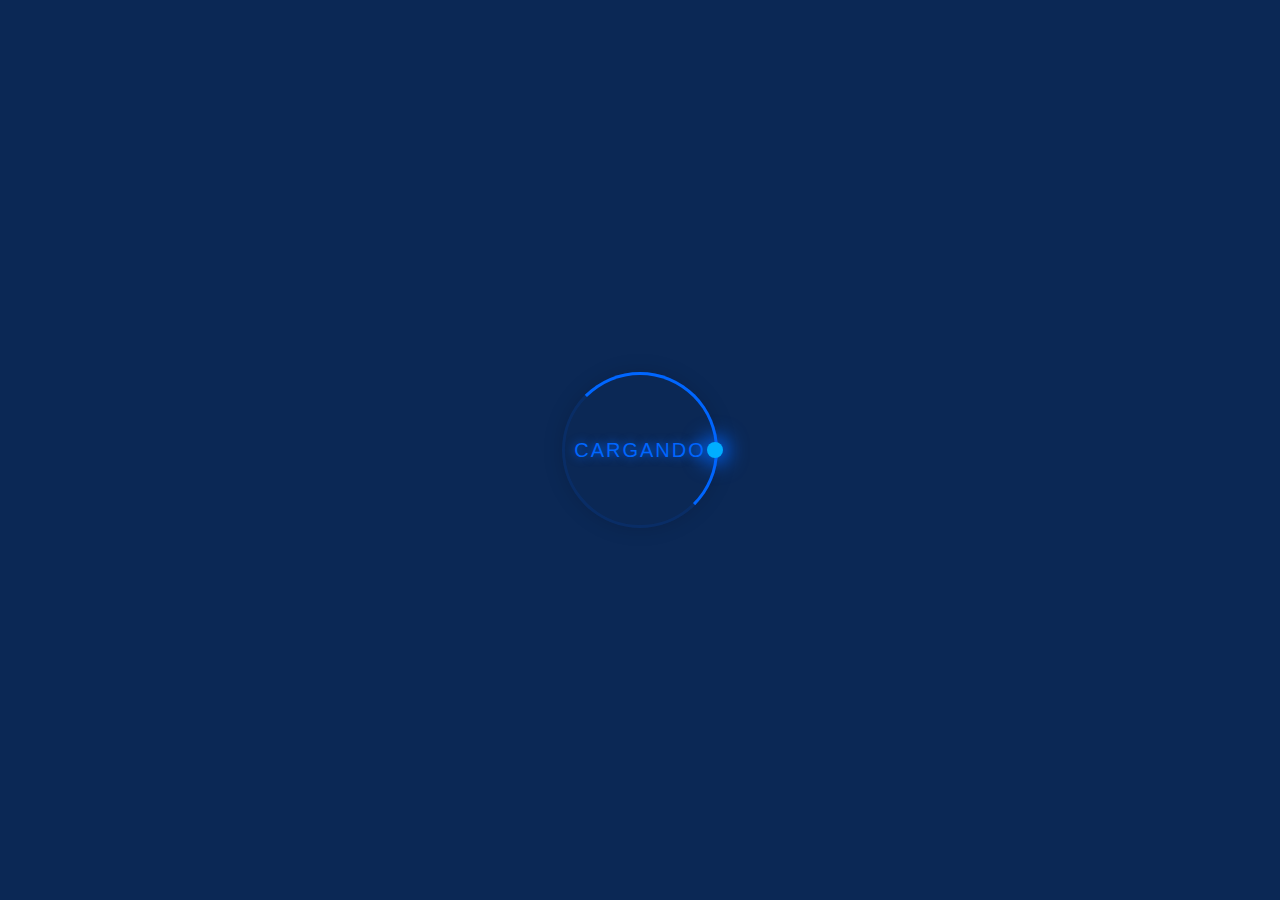
<file: index.html>
<!DOCTYPE html>
<html lang="es">
<head>
    <meta charset="UTF-8">
    <meta name="viewport" content="width=device-width, initial-scale=1.0">
    <meta http-equiv="refresh" content="3; url=pages/login.html">
    <title>KeyLife</title>
    <link rel="stylesheet" href="./styles/index.css">
</head>
<body>
    <div class="loader">
        Cargando
        <span></span>
      </div>
</body>
</html>
</file>
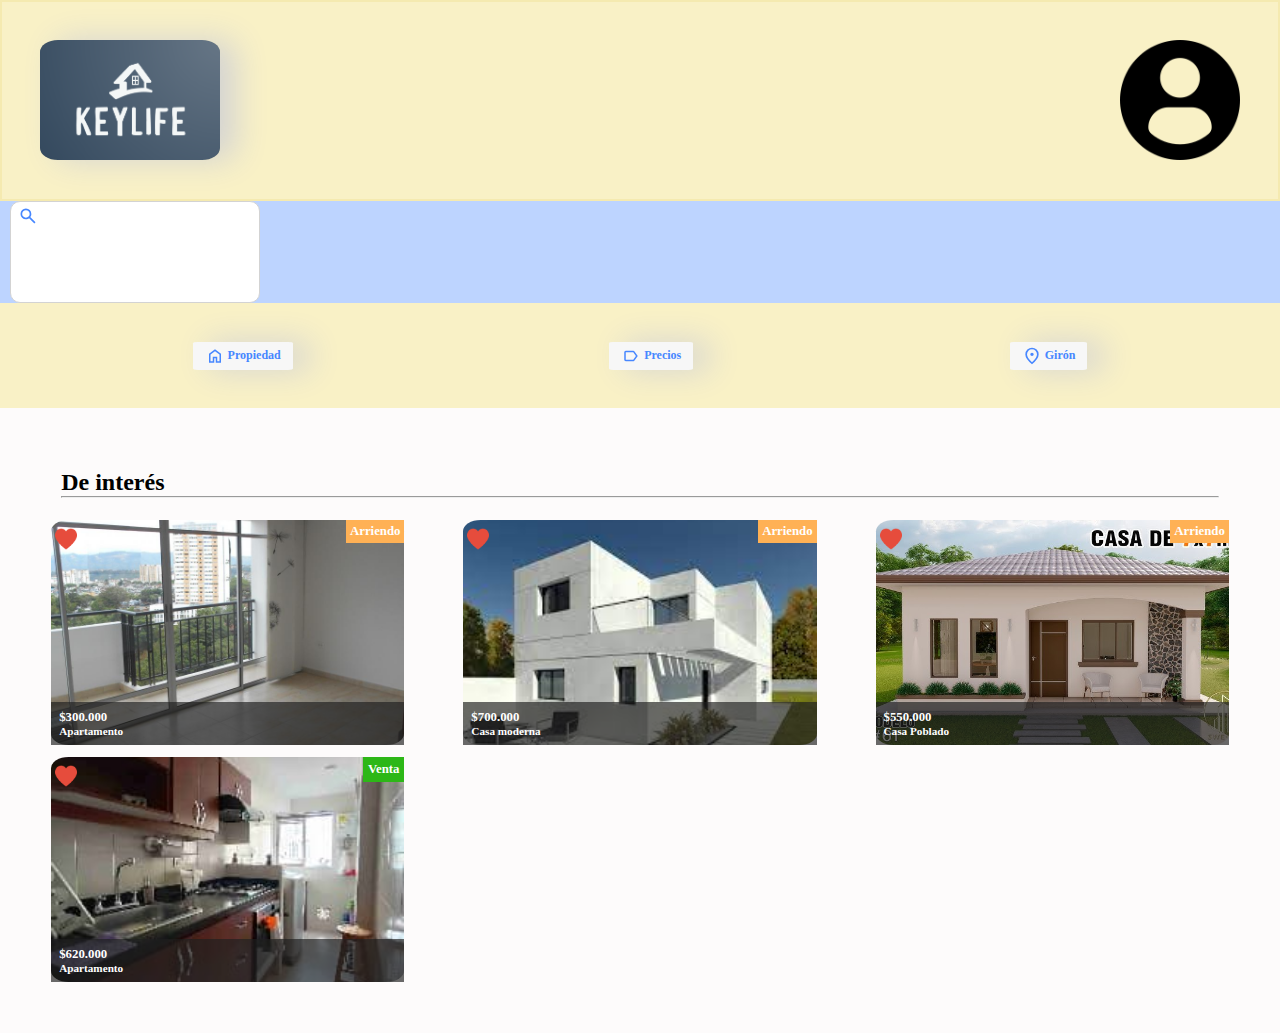
<file: pages/favorites.html>
<!DOCTYPE html>
<html lang="en">
<head>
    <meta charset="UTF-8">
    <meta name="viewport" content="width=device-width, initial-scale=1.0">
    <title>KeyLife</title>
    <link rel="stylesheet" href="../styles/favorites.css">
</head>
<body>
    <header>
        <picture>
            <img id="logo" src="../images/logo-keylife.png" alt="">

            <img id="sesion" src="../images/profile-user.png" alt="">
        </picture>

        <div class="escritorio">
            <div class="container-escritorio">
                <img src="../images/broken-heart.png" width="90vw" alt="">
                <h2>MODO NO DISPONIBLE</h2>
                <p>Uso exclusivo para dispositivos móviles</p>
            </div>
        </div>

    </header>

    <main>
        <section class="search">
            <div class="search-bar">
                <svg id="lupa" xmlns="http://www.w3.org/2000/svg" height="22px" viewBox="0 -960 960 960" width="20px" fill="#4787FF"><path d="M784-120 532-372q-30 24-69 38t-83 14q-109 0-184.5-75.5T120-580q0-109 75.5-184.5T380-840q109 0 184.5 75.5T640-580q0 44-14 83t-38 69l252 252-56 56ZM380-400q75 0 127.5-52.5T560-580q0-75-52.5-127.5T380-760q-75 0-127.5 52.5T200-580q0 75 52.5 127.5T380-400Z"/></svg>
                <input type="search" name="" id="">
            </div>

        </section>

        <section class="categories">
            <a href="">
                <svg id="propiedad" xmlns="http://www.w3.org/2000/svg" height="18px" viewBox="0 -960 960 960" width="20px" fill="#4787FF"><path d="M240-200h120v-240h240v240h120v-360L480-740 240-560v360Zm-80 80v-480l320-240 320 240v480H520v-240h-80v240H160Zm320-350Z"/></svg>
                <span>Propiedad</span>
            </a>

            <a href="">
                <svg xmlns="http://www.w3.org/2000/svg" height="18px" viewBox="0 -960 960 960" width="20px" fill="#4787FF"><path d="M840-480 666-234q-11 16-28.5 25t-37.5 9H200q-33 0-56.5-23.5T120-280v-400q0-33 23.5-56.5T200-760h400q20 0 37.5 9t28.5 25l174 246Zm-98 0L600-680H200v400h400l142-200Zm-542 0v200-400 200Z"/></svg>
                <span>Precios</span>
            </a>

            <a href="">
                <svg xmlns="http://www.w3.org/2000/svg" height="24px" viewBox="0 -960 960 960" width="20px" fill="#4787FF"><path d="M480-480q33 0 56.5-23.5T560-560q0-33-23.5-56.5T480-640q-33 0-56.5 23.5T400-560q0 33 23.5 56.5T480-480Zm0 294q122-112 181-203.5T720-552q0-109-69.5-178.5T480-800q-101 0-170.5 69.5T240-552q0 71 59 162.5T480-186Zm0 106Q319-217 239.5-334.5T160-552q0-150 96.5-239T480-880q127 0 223.5 89T800-552q0 100-79.5 217.5T480-80Zm0-480Z"/></svg>
                <span>Girón</span>
            </a>
        </section>

        <section class="sale-rental">

            <div class="titular">
                <h2>De interés</h2>
                <hr>
            </div>

        <!-- Carta 1-->
            <a class="card apartamento1 apartamento" href="../pages/info-inmueble.html">

                <div class="corazon">
                    <img src="../images/hearts.png" width="22px" alt="">
                </div>

                <div class="tipo-interes arriendo">
                    <p>Arriendo</p>
                </div>

                <div class="info-inmueble">
                    <h3>$300.000</h3>
                    <h4>Apartamento</h4>
                </div>

            </a>

        <!-- Carta 2-->

            <div class="card casa1 casa">

                <div class="corazon">
                    <img src="../images/hearts.png" width="22px" alt="">
                </div>

                <div class="tipo-interes arriendo">
                    <p>Arriendo</p>
                </div>

                <div class="info-inmueble">
                    <h3>$700.000</h3>
                    <h4>Casa moderna</h4>
                </div>

            </div>

        <!-- Carta 3-->

            <div class="card casa2 casa">

                <div class="corazon">
                    <img src="../images/hearts.png" width="22px" alt="">
                </div>

                <div class="tipo-interes arriendo">
                    <p>Arriendo</p>
                </div>

                <div class="info-inmueble">
                    <h3>$550.000</h3>
                    <h4>Casa Poblado</h4>
                </div>

            </div>

        <!-- Carta 4-->

            <div class="card apartamento2 apartamento">

                <div class="corazon">
                    <img src="../images/hearts.png" width="22px" alt="">
                </div>

                <div class="tipo-interes venta">
                    <p>Venta</p>
                </div>

                <div class="info-inmueble">
                    <h3>$620.000</h3>
                    <h4>Apartamento</h4>
                </div>

            </div>

        </section>
    </main>

    <footer>
        <nav>
            <ul>
                <li>
                    <a href="../pages/home.html">
                        <svg xmlns="http://www.w3.org/2000/svg" viewBox="0 -960 960 960" width="26px" fill="#4787FF"><path d="M240-200h120v-240h240v240h120v-360L480-740 240-560v360Zm-80 80v-480l320-240 320 240v480H520v-240h-80v240H160Zm320-350Z"/></svg>
                    </a>
                </li>

                <li id="seleccionado">
                    <img src="../images/hearts_selection.png" width="24px" alt="">
                </li>

                <li>
                    <img src="../images/chat.png" width="24px" alt="">
                </li>

                <li>
                    <img src="../images/shopping-bag_1410048.png" width="24px" alt="">
                </li>

                <li>
                    <img src="../images/settings.png" width="24px" alt="">
                </li>

            </ul>
        </nav>
    </footer>
</body>
</html>
</file>
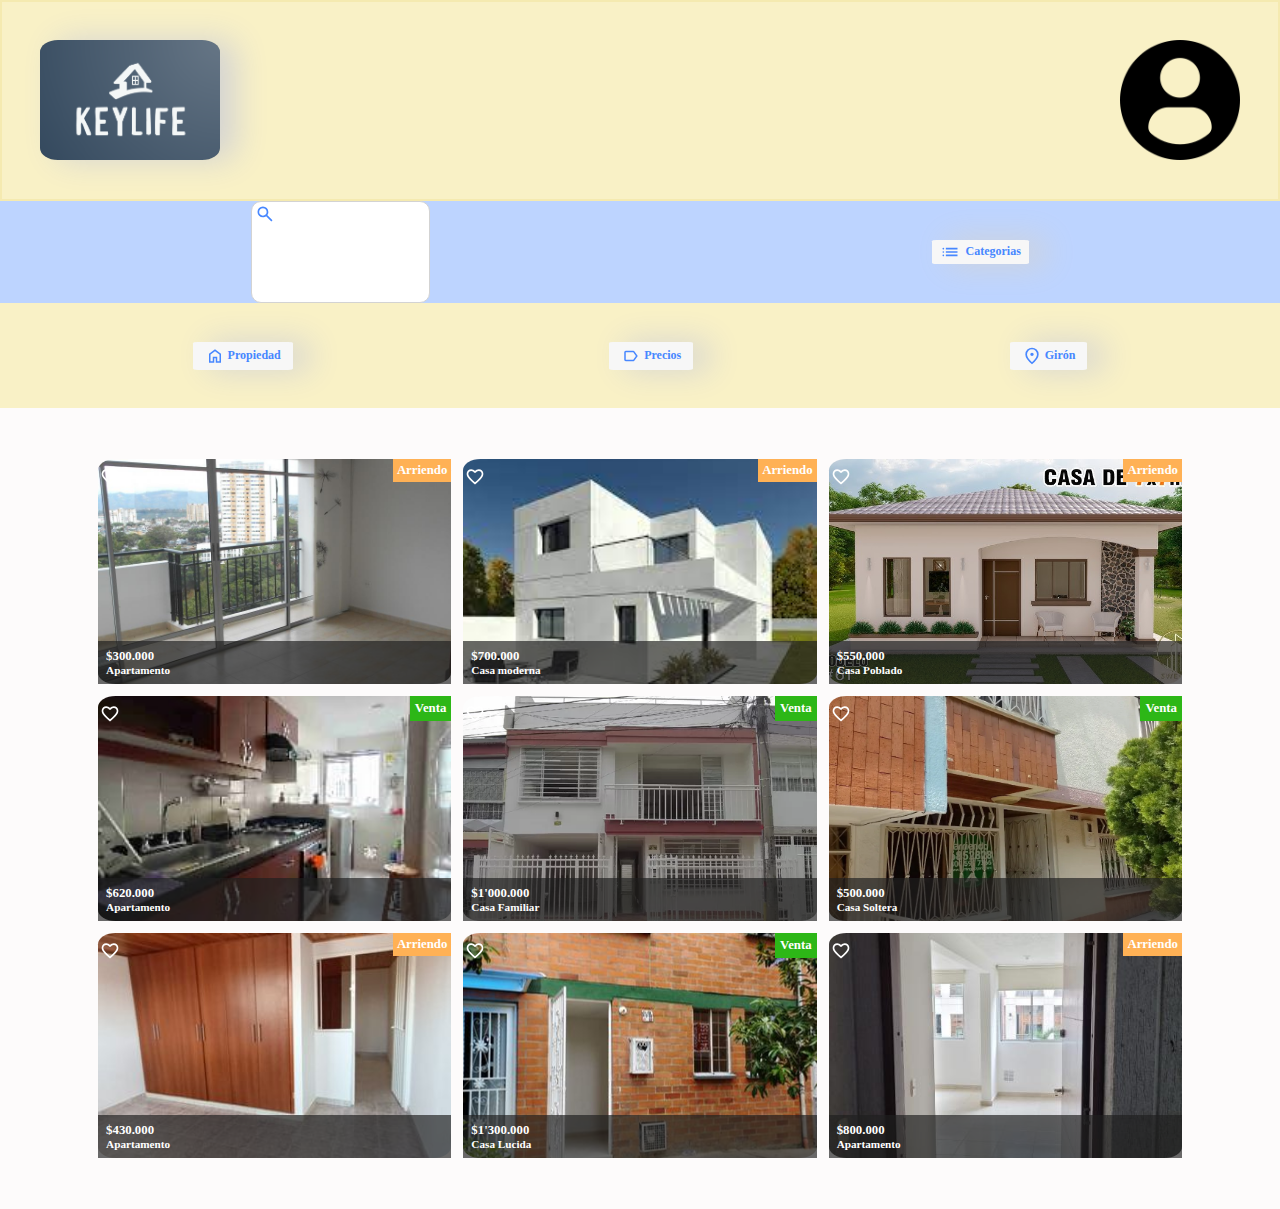
<file: pages/home.html>
<!DOCTYPE html>
<html lang="en">
<head>
    <meta charset="UTF-8">
    <meta name="viewport" content="width=device-width, initial-scale=1.0">
    <title>KeyLife</title>
    <link rel="stylesheet" href="../styles/home.css">
</head>
<body>
    <header>
        <picture>
            <img id="logo" src="../images/logo-keylife.png" alt="">

            <img id="sesion" src="../images/profile-user.png" alt="">
        </picture>

        <div class="escritorio">
            <div class="container-escritorio">
                <img src="../images/broken-heart.png" width="90vw" alt="">
                <h2>MODO NO DISPONIBLE</h2>
                <p>Uso exclusivo para dispositivos móviles</p>
            </div>
        </div>


    </header>

    <main>
        <section class="search">
            <div class="search-bar">
                <svg id="lupa" xmlns="http://www.w3.org/2000/svg" height="22px" viewBox="0 -960 960 960" width="20px" fill="#4787FF"><path d="M784-120 532-372q-30 24-69 38t-83 14q-109 0-184.5-75.5T120-580q0-109 75.5-184.5T380-840q109 0 184.5 75.5T640-580q0 44-14 83t-38 69l252 252-56 56ZM380-400q75 0 127.5-52.5T560-580q0-75-52.5-127.5T380-760q-75 0-127.5 52.5T200-580q0 75 52.5 127.5T380-400Z"/></svg>
                <input type="search" name="" id="">
            </div>

            <a href="" id="button-category">
                <svg xmlns="http://www.w3.org/2000/svg" height="20px" viewBox="0 -960 960 960" width="20px" fill="#4787FF"><path d="M280-600v-80h560v80H280Zm0 160v-80h560v80H280Zm0 160v-80h560v80H280ZM160-600q-17 0-28.5-11.5T120-640q0-17 11.5-28.5T160-680q17 0 28.5 11.5T200-640q0 17-11.5 28.5T160-600Zm0 160q-17 0-28.5-11.5T120-480q0-17 11.5-28.5T160-520q17 0 28.5 11.5T200-480q0 17-11.5 28.5T160-440Zm0 160q-17 0-28.5-11.5T120-320q0-17 11.5-28.5T160-360q17 0 28.5 11.5T200-320q0 17-11.5 28.5T160-280Z"/></svg>
                <p>Categorias</p>
            </a>

        </section>

        <section class="categories">
            <a href="">
                <svg id="propiedad" xmlns="http://www.w3.org/2000/svg" height="18px" viewBox="0 -960 960 960" width="20px" fill="#4787FF"><path d="M240-200h120v-240h240v240h120v-360L480-740 240-560v360Zm-80 80v-480l320-240 320 240v480H520v-240h-80v240H160Zm320-350Z"/></svg>
                <span>Propiedad</span>
            </a>

            <a href="">
                <svg xmlns="http://www.w3.org/2000/svg" height="18px" viewBox="0 -960 960 960" width="20px" fill="#4787FF"><path d="M840-480 666-234q-11 16-28.5 25t-37.5 9H200q-33 0-56.5-23.5T120-280v-400q0-33 23.5-56.5T200-760h400q20 0 37.5 9t28.5 25l174 246Zm-98 0L600-680H200v400h400l142-200Zm-542 0v200-400 200Z"/></svg>
                <span>Precios</span>
            </a>

            <a href="">
                <svg xmlns="http://www.w3.org/2000/svg" height="24px" viewBox="0 -960 960 960" width="20px" fill="#4787FF"><path d="M480-480q33 0 56.5-23.5T560-560q0-33-23.5-56.5T480-640q-33 0-56.5 23.5T400-560q0 33 23.5 56.5T480-480Zm0 294q122-112 181-203.5T720-552q0-109-69.5-178.5T480-800q-101 0-170.5 69.5T240-552q0 71 59 162.5T480-186Zm0 106Q319-217 239.5-334.5T160-552q0-150 96.5-239T480-880q127 0 223.5 89T800-552q0 100-79.5 217.5T480-80Zm0-480Z"/></svg>
                <span>Girón</span>
            </a>
        </section>

        <section class="sale-rental">
        <!-- Carta 1-->
            <a class="card apartamento1 apartamento" href="../pages/info-inmueble.html">

                <div class="corazon">
                    <svg xmlns="http://www.w3.org/2000/svg" height="20px" viewBox="0 -960 960 960" width="20px" fill="#FFFFFF"><path d="m480-120-58-52q-101-91-167-157T150-447.5Q111-500 95.5-544T80-634q0-94 63-157t157-63q52 0 99 22t81 62q34-40 81-62t99-22q94 0 157 63t63 157q0 46-15.5 90T810-447.5Q771-395 705-329T538-172l-58 52Zm0-108q96-86 158-147.5t98-107q36-45.5 50-81t14-70.5q0-60-40-100t-100-40q-47 0-87 26.5T518-680h-76q-15-41-55-67.5T300-774q-60 0-100 40t-40 100q0 35 14 70.5t50 81q36 45.5 98 107T480-228Zm0-273Z"/></svg>
                </div>

                <div class="tipo-interes arriendo">
                    <p>Arriendo</p>
                </div>

                <div class="info-inmueble">
                    <h3>$300.000</h3>
                    <h4>Apartamento</h4>
                </div>

            </a>

        <!-- Carta 2-->

            <div class="card casa1 casa">

                <div class="corazon">
                    <svg xmlns="http://www.w3.org/2000/svg" height="20px" viewBox="0 -960 960 960" width="20px" fill="#FFFFFF"><path d="m480-120-58-52q-101-91-167-157T150-447.5Q111-500 95.5-544T80-634q0-94 63-157t157-63q52 0 99 22t81 62q34-40 81-62t99-22q94 0 157 63t63 157q0 46-15.5 90T810-447.5Q771-395 705-329T538-172l-58 52Zm0-108q96-86 158-147.5t98-107q36-45.5 50-81t14-70.5q0-60-40-100t-100-40q-47 0-87 26.5T518-680h-76q-15-41-55-67.5T300-774q-60 0-100 40t-40 100q0 35 14 70.5t50 81q36 45.5 98 107T480-228Zm0-273Z"/></svg>
                </div>

                <div class="tipo-interes arriendo">
                    <p>Arriendo</p>
                </div>

                <div class="info-inmueble">
                    <h3>$700.000</h3>
                    <h4>Casa moderna</h4>
                </div>

            </div>

        <!-- Carta 3-->

            <div class="card casa2 casa">

                <div class="corazon">
                    <svg xmlns="http://www.w3.org/2000/svg" height="20px" viewBox="0 -960 960 960" width="20px" fill="#FFFFFF"><path d="m480-120-58-52q-101-91-167-157T150-447.5Q111-500 95.5-544T80-634q0-94 63-157t157-63q52 0 99 22t81 62q34-40 81-62t99-22q94 0 157 63t63 157q0 46-15.5 90T810-447.5Q771-395 705-329T538-172l-58 52Zm0-108q96-86 158-147.5t98-107q36-45.5 50-81t14-70.5q0-60-40-100t-100-40q-47 0-87 26.5T518-680h-76q-15-41-55-67.5T300-774q-60 0-100 40t-40 100q0 35 14 70.5t50 81q36 45.5 98 107T480-228Zm0-273Z"/></svg>
                </div>

                <div class="tipo-interes arriendo">
                    <p>Arriendo</p>
                </div>

                <div class="info-inmueble">
                    <h3>$550.000</h3>
                    <h4>Casa Poblado</h4>
                </div>

            </div>

        <!-- Carta 4-->

            <div class="card apartamento2 apartamento">

                <div class="corazon">
                    <svg xmlns="http://www.w3.org/2000/svg" height="20px" viewBox="0 -960 960 960" width="20px" fill="#FFFFFF"><path d="m480-120-58-52q-101-91-167-157T150-447.5Q111-500 95.5-544T80-634q0-94 63-157t157-63q52 0 99 22t81 62q34-40 81-62t99-22q94 0 157 63t63 157q0 46-15.5 90T810-447.5Q771-395 705-329T538-172l-58 52Zm0-108q96-86 158-147.5t98-107q36-45.5 50-81t14-70.5q0-60-40-100t-100-40q-47 0-87 26.5T518-680h-76q-15-41-55-67.5T300-774q-60 0-100 40t-40 100q0 35 14 70.5t50 81q36 45.5 98 107T480-228Zm0-273Z"/></svg>
                </div>

                <div class="tipo-interes venta">
                    <p>Venta</p>
                </div>

                <div class="info-inmueble">
                    <h3>$620.000</h3>
                    <h4>Apartamento</h4>
                </div>

            </div>

        <!-- Carta 5-->

            <div class="card casa3 casa">

                <div class="corazon">
                    <svg xmlns="http://www.w3.org/2000/svg" height="20px" viewBox="0 -960 960 960" width="20px" fill="#FFFFFF"><path d="m480-120-58-52q-101-91-167-157T150-447.5Q111-500 95.5-544T80-634q0-94 63-157t157-63q52 0 99 22t81 62q34-40 81-62t99-22q94 0 157 63t63 157q0 46-15.5 90T810-447.5Q771-395 705-329T538-172l-58 52Zm0-108q96-86 158-147.5t98-107q36-45.5 50-81t14-70.5q0-60-40-100t-100-40q-47 0-87 26.5T518-680h-76q-15-41-55-67.5T300-774q-60 0-100 40t-40 100q0 35 14 70.5t50 81q36 45.5 98 107T480-228Zm0-273Z"/></svg>
                </div>

                <div class="tipo-interes venta">
                    <p>Venta</p>
                </div>

                <div class="info-inmueble">
                    <h3>$1'000.000</h3>
                    <h4>Casa Familiar</h4>
                </div>

            </div>

        <!-- Carta 6-->

            <div class="card apartamento3 apartamento">

                <div class="corazon">
                    <svg xmlns="http://www.w3.org/2000/svg" height="20px" viewBox="0 -960 960 960" width="20px" fill="#FFFFFF"><path d="m480-120-58-52q-101-91-167-157T150-447.5Q111-500 95.5-544T80-634q0-94 63-157t157-63q52 0 99 22t81 62q34-40 81-62t99-22q94 0 157 63t63 157q0 46-15.5 90T810-447.5Q771-395 705-329T538-172l-58 52Zm0-108q96-86 158-147.5t98-107q36-45.5 50-81t14-70.5q0-60-40-100t-100-40q-47 0-87 26.5T518-680h-76q-15-41-55-67.5T300-774q-60 0-100 40t-40 100q0 35 14 70.5t50 81q36 45.5 98 107T480-228Zm0-273Z"/></svg>
                </div>

                <div class="tipo-interes venta">
                    <p>Venta</p>
                </div>

                <div class="info-inmueble">
                    <h3>$500.000</h3>
                    <h4>Casa Soltera</h4>
                </div>

            </div>

        <!-- Carta 7-->

            <div class="card apartamento4 apartamento">

                <div class="corazon">
                    <svg xmlns="http://www.w3.org/2000/svg" height="20px" viewBox="0 -960 960 960" width="20px" fill="#FFFFFF"><path d="m480-120-58-52q-101-91-167-157T150-447.5Q111-500 95.5-544T80-634q0-94 63-157t157-63q52 0 99 22t81 62q34-40 81-62t99-22q94 0 157 63t63 157q0 46-15.5 90T810-447.5Q771-395 705-329T538-172l-58 52Zm0-108q96-86 158-147.5t98-107q36-45.5 50-81t14-70.5q0-60-40-100t-100-40q-47 0-87 26.5T518-680h-76q-15-41-55-67.5T300-774q-60 0-100 40t-40 100q0 35 14 70.5t50 81q36 45.5 98 107T480-228Zm0-273Z"/></svg>
                </div>

                <div class="tipo-interes arriendo">
                    <p>Arriendo</p>
                </div>

                <div class="info-inmueble">
                    <h3>$430.000</h3>
                    <h4>Apartamento</h4>
                </div>

            </div>

        <!-- Carta 8-->

            <div class="card casa4 casa">

                <div class="corazon">
                    <svg xmlns="http://www.w3.org/2000/svg" height="20px" viewBox="0 -960 960 960" width="20px" fill="#FFFFFF"><path d="m480-120-58-52q-101-91-167-157T150-447.5Q111-500 95.5-544T80-634q0-94 63-157t157-63q52 0 99 22t81 62q34-40 81-62t99-22q94 0 157 63t63 157q0 46-15.5 90T810-447.5Q771-395 705-329T538-172l-58 52Zm0-108q96-86 158-147.5t98-107q36-45.5 50-81t14-70.5q0-60-40-100t-100-40q-47 0-87 26.5T518-680h-76q-15-41-55-67.5T300-774q-60 0-100 40t-40 100q0 35 14 70.5t50 81q36 45.5 98 107T480-228Zm0-273Z"/></svg>
                </div>

                <div class="tipo-interes venta">
                    <p>Venta</p>
                </div>

                <div class="info-inmueble">
                    <h3>$1'300.000</h3>
                    <h4>Casa Lucida</h4>
                </div>

            </div>

        
        <!-- Carta 9-->

            <div class="card apartamento5 apartamento">

                <div class="corazon">
                    <svg xmlns="http://www.w3.org/2000/svg" height="20px" viewBox="0 -960 960 960" width="20px" fill="#FFFFFF"><path d="m480-120-58-52q-101-91-167-157T150-447.5Q111-500 95.5-544T80-634q0-94 63-157t157-63q52 0 99 22t81 62q34-40 81-62t99-22q94 0 157 63t63 157q0 46-15.5 90T810-447.5Q771-395 705-329T538-172l-58 52Zm0-108q96-86 158-147.5t98-107q36-45.5 50-81t14-70.5q0-60-40-100t-100-40q-47 0-87 26.5T518-680h-76q-15-41-55-67.5T300-774q-60 0-100 40t-40 100q0 35 14 70.5t50 81q36 45.5 98 107T480-228Zm0-273Z"/></svg>
                </div>

                <div class="tipo-interes arriendo">
                    <p>Arriendo</p>
                </div>

                <div class="info-inmueble">
                    <h3>$800.000</h3>
                    <h4>Apartamento</h4>
                </div>

            </div>

        </section>
    </main>

    <footer>
        <nav>
            <ul>
                <li id="seleccionado">
                    <svg xmlns="http://www.w3.org/2000/svg" height="24px" viewBox="0 -960 960 960" width="24px" fill="#FFFFFF"><path d="M240-200h120v-240h240v240h120v-360L480-740 240-560v360Zm-80 80v-480l320-240 320 240v480H520v-240h-80v240H160Zm320-350Z"/></svg>
                </li>

                <li>
                    <a href="../pages/favorites.html">
                        <img src="../images/hearts.png" width="24px" alt="">
                    </a>
                </li>

                <li>
                    <img src="../images/chat.png" width="24px" alt="">
                </li>

                <li>
                    <img src="../images/shopping-bag_1410048.png" width="24px" alt="">
                </li>

                <li>
                    <img src="../images/settings.png" width="24px" alt="">
                </li>

            </ul>
        </nav>
    </footer>
</body>
</html>
</file>
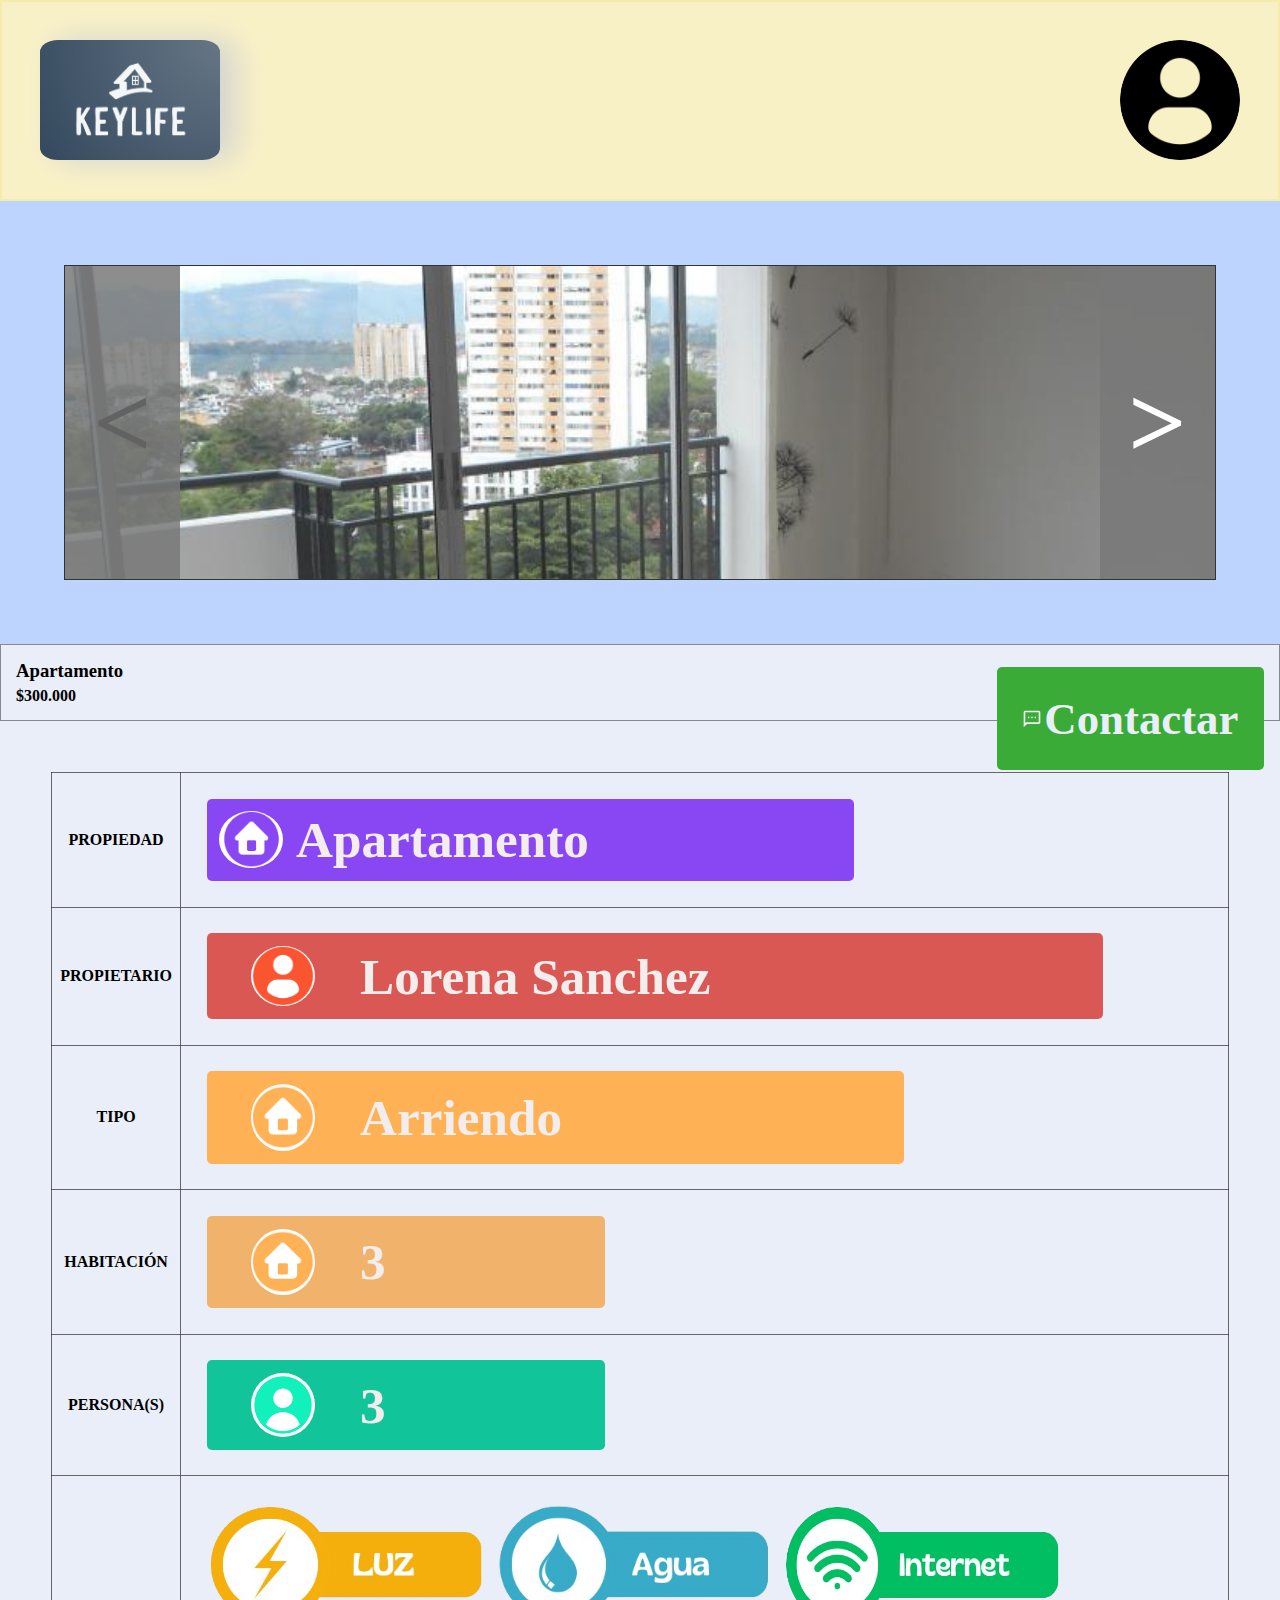
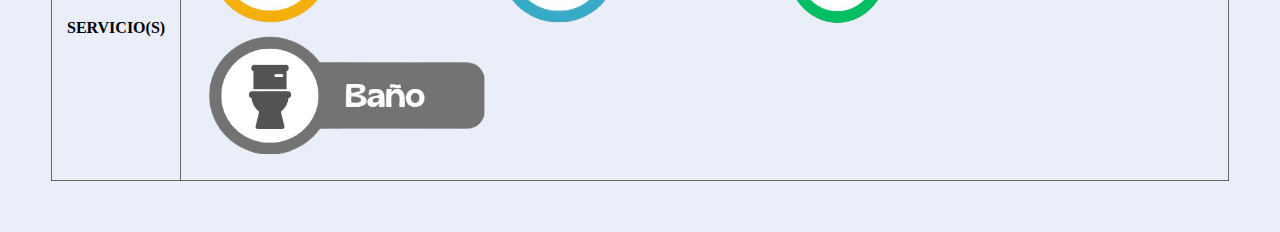
<file: pages/info-inmueble.html>
<!DOCTYPE html>
<html lang="en">
<head>
    <meta charset="UTF-8">
    <meta name="viewport" content="width=device-width, initial-scale=1.0">
    <title>KeyLife</title>
    <link rel="stylesheet" href="../styles/info-inmueble.css">
</head>
<body>
    <header>
        <picture>
            <img id="logo" src="../images/logo-keylife.png" alt="">

            <img id="sesion" src="../images/profile-user.png" alt="">
        </picture>

        <div class="escritorio">
            <div class="container-escritorio">
                <img src="../images/broken-heart.png" width="90vw" alt="">
                <h2>MODO NO DISPONIBLE</h2>
                <p>Uso exclusivo para dispositivos móviles</p>
            </div>
        </div>

    </header>

    <main>
        <section class="novedades">

            <div class="contentItems">

                <div class="itemCarrusel" id="item1">
                    <div class="tarjetaCarrusel" id="tarjeta1"></div>
                    <div class="flechasCarrusel">
                        <a><</a>
                        <a href="#item2">></a>
                    </div>
                </div>

                <div class="itemCarrusel" id="item2">
                    <div class="tarjetaCarrusel" id="tarjeta2"></div>
                    <div class="flechasCarrusel">
                        <a href="#item1"><</a>
                        <a>></a>
                    </div>
                </div>

            </div>

        </section>

        <section class="info-inmueble">

            <div class="titulo">
                <h3>Apartamento</h3>
                <h4>$300.000</h4>
                <a href="mensaje.html">
                    <svg xmlns="http://www.w3.org/2000/svg" height="20px" viewBox="0 -960 960 960" width="20px" fill="#F3F3F3"><path d="M320-520q17 0 28.5-11.5T360-560q0-17-11.5-28.5T320-600q-17 0-28.5 11.5T280-560q0 17 11.5 28.5T320-520Zm160 0q17 0 28.5-11.5T520-560q0-17-11.5-28.5T480-600q-17 0-28.5 11.5T440-560q0 17 11.5 28.5T480-520Zm160 0q17 0 28.5-11.5T680-560q0-17-11.5-28.5T640-600q-17 0-28.5 11.5T600-560q0 17 11.5 28.5T640-520ZM80-80v-720q0-33 23.5-56.5T160-880h640q33 0 56.5 23.5T880-800v480q0 33-23.5 56.5T800-240H240L80-80Zm126-240h594v-480H160v525l46-45Zm-46 0v-480 480Z"/></svg>
                    <p>Contactar</p>
                </a>
            </div>

            <div class="contenido">
                <table>
                    <tr>
                        <th>
                            PROPIEDAD
                        </th>
                        <td>
                            <div class="propiedad">
                                <picture>
                                    <img src="../images/propiedad.png" alt="">
                                </picture>
                                <span>
                                    Apartamento
                                </span>
                            </div>
                        </td>
                    </tr>

                    <tr>
                        <th>
                            PROPIETARIO
                        </th>
                        <td>
                            <div class="propietario">
                                <picture>
                                    <img src="../images/propietario.png" alt="">
                                </picture>
                                <span>
                                    Lorena Sanchez
                                </span>
                            </div>
                        </td>
                    </tr>

                    <tr>
                        <th>
                            TIPO
                        </th>
                        <td>
                            <div class="tipo">
                                <picture>
                                    <img src="../images/tipo.png" alt="">
                                </picture>
                                <span>
                                    Arriendo
                                </span>
                            </div>
                        </td>
                    </tr>

                    <tr>
                        <th>
                            HABITACIÓN
                        </th>
                        <td>
                            <div class="habitacion">
                                <picture>
                                    <img src="../images/tipo.png" alt="">
                                </picture>
                                <span>
                                    3
                                </span>
                            </div>
                        </td>
                    </tr>

                    <tr>
                        <th>
                            PERSONA(S)
                        </th>
                        
                        <td>
                            <div class="persona">
                                <picture>
                                    <img src="../images/persona.png" alt="">
                                </picture>
                                <span>
                                    3
                                </span>
                            </div>
                        </td>

                    </tr>

                    <tr>
                        <th>
                            SERVICIO(S)
                        </th>
                        <td>
                            <div class="servicios">
                                <div id="icons-services">
                                    <img src="../images/luz.png" alt="">
                                    <img src="../images/agua.png" alt="">
                                    <img src="../images/internet.png" alt="">
                                    <img src="../images/baño.png" alt="">
                                </div>

                            </div>
                        </td>
                    </tr>

                </table>
            </d>

        </section>

    </main>

    <footer>
        <nav>
            <ul>
                <li id="seleccionado">
                    <a href="../pages/home.html">
                        <svg xmlns="http://www.w3.org/2000/svg" height="24px" viewBox="0 -960 960 960" width="24px" fill="#FFFFFF"><path d="M240-200h120v-240h240v240h120v-360L480-740 240-560v360Zm-80 80v-480l320-240 320 240v480H520v-240h-80v240H160Zm320-350Z"/></svg>
                    </a>
                </li>

                <li>
                    <a href="../pages/favorites.html">
                        <img src="../images/hearts.png" width="24px" alt="">
                    </a>
                </li>

                <li>
                    <img src="../images/chat.png" width="24px" alt="">
                </li>

                <li>
                    <img src="../images/shopping-bag_1410048.png" width="24px" alt="">
                </li>

                <li>
                    <img src="../images/settings.png" width="24px" alt="">
                </li>

            </ul>
        </nav>
    </footer>
</body>
</html>
</file>
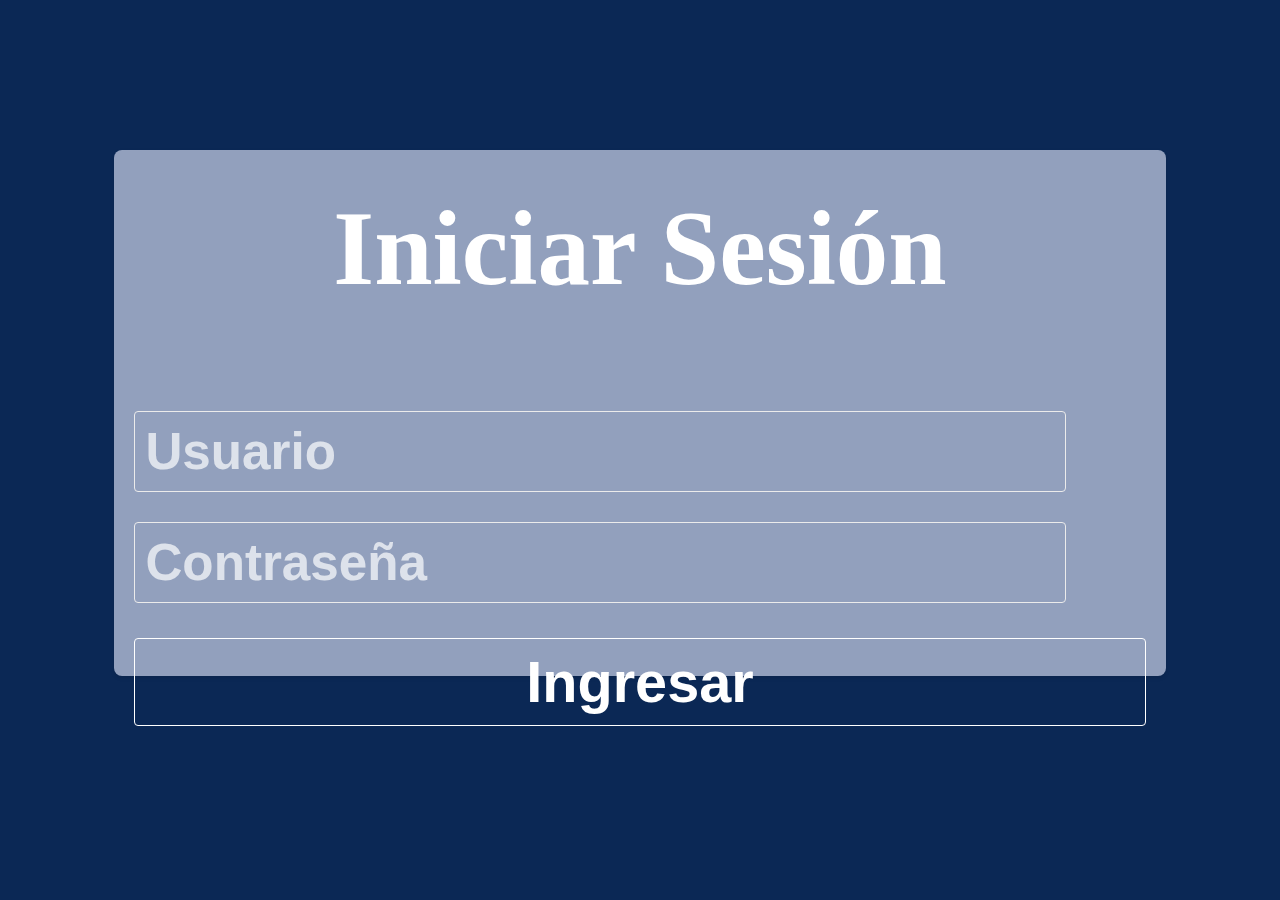
<file: pages/login.html>
<!DOCTYPE html>
<html lang="es">
<head>
    <meta charset="UTF-8">
    <meta name="viewport" content="width=device-width, initial-scale=1.0">
    <title>KeyLife</title>
    <link rel="stylesheet" href="../styles/login.css">
</head>
<body>
    <div class="login-container">
        <h2>Iniciar Sesión</h2>
        <form action="home.html" method="get">
            <input type="text" placeholder="Usuario" required>
            <input type="password" placeholder="Contraseña" required>
            <button type="submit">Ingresar</button>
        </form>
    </div>

</body>
</html>
</file>
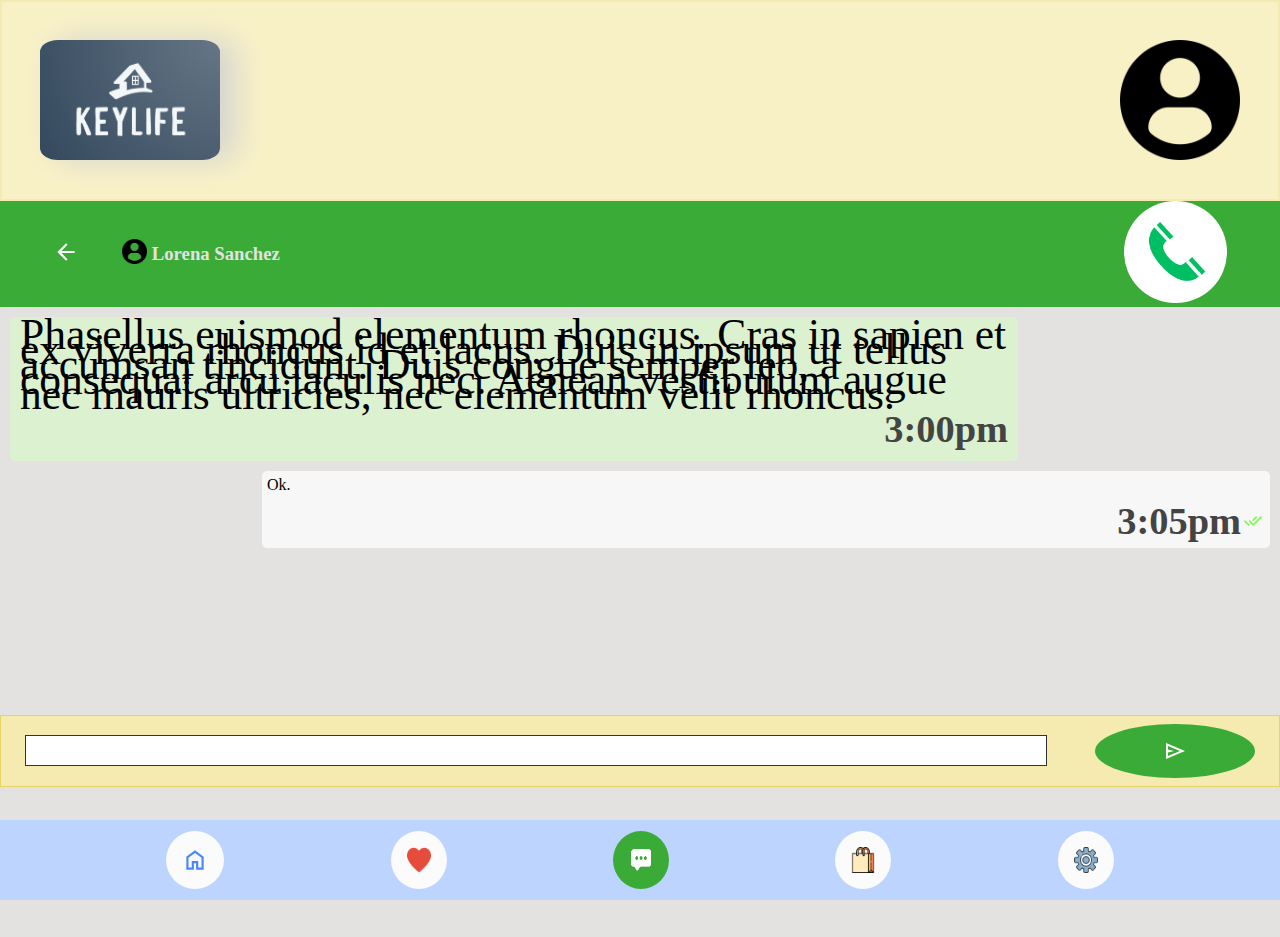
<file: pages/mensaje.html>
<!DOCTYPE html>
<html lang="en">
<head>
    <meta charset="UTF-8">
    <meta name="viewport" content="width=device-width, initial-scale=1.0">
    <link rel="stylesheet" href="../styles/mensaje.css">
    <title>KeyLife</title>
</head>
<body>
    <header>
        <picture>
            <img id="logo" src="../images/logo-keylife.png" alt="">

            <img id="sesion" src="../images/profile-user.png" alt="">
        </picture>

        <div class="escritorio">
            <div class="container-escritorio">
                <img src="../images/broken-heart.png" width="90vw" alt="">
                <h2>MODO NO DISPONIBLE</h2>
                <p>Uso exclusivo para dispositivos móviles</p>
            </div>
        </div>

    </header>

    <main>
        
        <section class="banner-message">

            <div class="retorno">
                <svg xmlns="http://www.w3.org/2000/svg" height="26px" viewBox="0 -960 960 960" width="26px" fill="#FFFFFF"><path d="m313-440 224 224-57 56-320-320 320-320 57 56-224 224h487v80H313Z"/></svg>
            </div>

            <div class="info-chat">
                <picture>
                    <img id="sesion" src="../images/profile-user.png" width="25vw" alt="">
                </picture>
                <h3>Lorena Sanchez</h3>
            </div>

            <div class="llamada-chat">
                <img src="../images/llamada.png" alt="">
            </div>

        </section>

        <section class="mensajeria">
            
            <div class="pantalla-mensaje">
                <div class="mensaje-ajeno">
                    <p>
                        Phasellus euismod elementum rhoncus. Cras in sapien et ex viverra rhoncus id et lacus. Duis in ipsum ut tellus accumsan tincidunt. Duis congue semper leo, a consequat arcu iaculis nec. Aenean vestibulum augue nec mauris ultricies, nec elementum velit rhoncus.
                    </p>
                    <span><b>3:00pm</b></span>
                </div>

                <div class="mensaje-mio">
                    <p>
                        Ok.
                    </p>
                    <span>
                        <b>3:05pm</b>
                        <svg xmlns="http://www.w3.org/2000/svg" height="20px" viewBox="0 -960 960 960" width="24px" fill="#75FB4C"><path d="M268-240 42-466l57-56 170 170 56 56-57 56Zm226 0L268-466l56-57 170 170 368-368 56 57-424 424Zm0-226-57-56 198-198 57 56-198 198Z"/></svg>
                    </span>
                </div>


            </div>

            <div class="escribe-aqui">
                <div class="texto">
                    <input type="text">
                    
                    <a href="">
                        <svg xmlns="http://www.w3.org/2000/svg" height="24px" viewBox="0 -960 960 960" width="24px" fill="#FFFFFF"><path d="M120-160v-640l760 320-760 320Zm80-120 474-200-474-200v140l240 60-240 60v140Zm0 0v-400 400Z"/></svg>
                    </a>
                </div>
            </div>

        </section>

    </main>

    <footer>
        <nav>
            <ul>
                <li>
                    <a href="../pages/home.html">
                        <svg xmlns="http://www.w3.org/2000/svg" viewBox="0 -960 960 960" width="26px" fill="#4787FF"><path d="M240-200h120v-240h240v240h120v-360L480-740 240-560v360Zm-80 80v-480l320-240 320 240v480H520v-240h-80v240H160Zm320-350Z"/></svg>
                    </a>
                </li>

                <li>
                    <a href="favorites.html">
                        <img src="../images/hearts.png" width="24px" alt="">
                    </a>
                </li>

                <li id="seleccionado">
                    <img src="../images/chat_selection.png" width="24px" alt="">
                </li>

                <li>
                    <img src="../images/shopping-bag_1410048.png" width="24px" alt="">
                </li>

                <li>
                    <img src="../images/settings.png" width="24px" alt="">
                </li>

            </ul>
        </nav>
    </footer>

</body>
</html>
</file>
<file: styles/index.css>
body{
    background-color: #0b2855;
}

.loader {
    position: absolute;
    top: 50%;
    left: 50%;
    transform: translate(-50%, -50%);
    width: 150px;
    height: 150px;
    background: transparent;
    border: 3px solid rgba(0, 102, 255, 0.1);
    border-radius: 50%;
    text-align: center;
    line-height: 150px;
    font-family: sans-serif;
    font-size: 20px;
    color: #0066ff;
    letter-spacing: 2px;
    text-transform: uppercase;
    text-shadow: 0 0 10px #0066ff;
    box-shadow: 0 0 20px rgba(0, 0, 0, .15);
  }
  
  .loader::before {
    content: '';
    position: absolute;
    top: -3px;
    left: -3px;
    width: 100%;
    height: 100%;
    border: 3px solid transparent;
    border-top: 3px solid #0066ff;
    border-right: 3px solid #0066ff;
    border-radius: 50%;
    animation: animateC 2s linear infinite;
  }
  
  .loader span {
    display: block;
    position: absolute;
    top: calc(50% - 2px);
    left: 50%;
    width: 50%;
    height: 4px;
    background: transparent;
    transform-origin: left;
    animation: animate 2s linear infinite;
  }
  
  .loader span::before {
    content: '';
    position: absolute;
    width: 16px;
    height: 16px;
    border-radius: 50%;
    background: #00aeff;
    top: -6px;
    right: -8px;
    box-shadow: 0 0 20px 5px #0066ff;
  }
  
  @keyframes animateC {
    0% {
      transform: rotate(0deg);
    }
  
    100% {
      transform: rotate(360deg);
    }
  }
  
  @keyframes animate {
    0% {
      transform: rotate(45deg);
    }
  
    100% {
      transform: rotate(405deg);
    }
  }
</file>
<file: styles/favorites.css>
*{
    padding: 0;
    margin: 0;
    box-sizing: border-box;
}


body{
    background-color: #F9F1C6;
}

header{
    min-height: 9.71vh;
    height: 100%;
    width: 100%;
    border: 2px solid #F5EAB0;
    padding: 3vw;
}

header picture {
    display: flex;
    justify-content: space-between;
    align-items: center;
    width: 100%;
    height: 100%;
}

header picture #logo{
    width: 15%;
    box-shadow: 1rem 0rem 2rem #d3d3d3;
    border-radius: 10%;
}


header picture #sesion{
    width: 10%;
}

.search{
    display: flex;
    align-items: center;
    min-height: 9vh;
    height: 100%;
    background-color: #BDD4FF;
}

.search-bar{
    position: relative;
    padding-left: 10px;
}

.search-bar #lupa{
    position: absolute;
    top: 4px;
    left: 18px;
    font-weight: 700;
}

.search-bar input{
    height: 8vw;
    width: 250px;
    border: 1px solid #d3d3d3;
    border-radius: 10px;
}

.search #button-category{
    display: flex;
    justify-content: center;
    align-items: center;
    gap: 5px;
    background-color: rgb(247, 247, 247);
    padding: 2px 8px;
    color: #4787FF;
    text-decoration: none;
    border-radius: 5%;
    box-shadow: 1rem 0rem 2rem #d3d3d3;
}

.search #button-category p{
    font-size: 12px;
    font-weight: 700;
}

.categories{
    display: flex;
    justify-content: space-around;
    padding: 3vw;
    gap: 8px;
    min-height: 9vh;
    height: 100%;
}

.categories a{
    display: flex;
    justify-content: center;
    align-items: center;
    gap: 3px;
    color: #4787FF;
    text-decoration: none;
    background-color: rgb(247, 247, 247);
    font-size: 12px;
    font-weight: 700;
    border-radius: 5%;
    padding: 2px 12px;
    box-shadow: 1rem 0rem 2rem #d3d3d3;
}

.titular{
    padding: 10px;
    width: 100%;
}

.titular hr{
    width: 100%;
}

.sale-rental{
    display: flex;
    flex-wrap: wrap;
    justify-content: space-between;
    align-content: flex-start;
    max-width: 500vw;
    min-height: 50vh;
    width: 100%;
    padding: 4vw;
    gap: 12px;
    background-color: rgb(253, 251, 251);
}

.card{
    position: relative;
    display: flex;
    flex-direction: column;
    width: 30%;
    height: 25vh;
    border-radius: 5%;
}

.apartamento, .casa{
    background-position: center center;
    background-repeat: no-repeat;
    background-size: cover;
}

.apartamento1{
    background-image: url("../images/arriendo-apartamento1.jpg");
}

.apartamento2{
    background-image: url("../images/venta-apartamento1.png");
}

.apartamento3{
    background-image: url("../images/apartamento3.png");
}

.apartamento4{
    background-image: url("../images/apartamento4.png");
}

.apartamento5{
    background-image: url("../images/arriendo-apartamento5.png");
}

.casa1{
    background-image: url("../images/casa1.png");
}

.casa2{
    background-image: url("../images/casa2.png");
}

.casa3{
    background-image: url("../images/casa3.png");
}

.casa4{
    background-image: url("../images/casa4.png");
}

.corazon{
    position: absolute;
    top: 8px;
    left: 4px;
    z-index: 1;
}

.tipo-interes{
    position: absolute;
    right: 0;
    color: white;
    font-weight: 700;
}

.tipo-interes p{
    font-size: .8rem;
}

.arriendo{
    padding: 4px;
    background-color: #FFB155;
}

.venta{
    padding: 5px;
    background-color: #2DB717;
}


.info-inmueble{
    position: absolute;
    bottom:0;
    left: 0;
    right: 0;
    display: flex;
    flex-direction: column;
    padding: 8px;
    background-color: rgba(32, 32, 32, 0.671);
    color: #ffffff;
}

.info-inmueble h3{
    font-size: .8rem;
}

.info-inmueble h4{
    font-size: .7rem;
}

footer{
    position: sticky;
    bottom: 0;
    display: flex;
    min-height: 80px;
    height: 100%;
    z-index: 5;
    background-color: #BDD4FF;
}

footer nav{
    display: flex;
    justify-content: center;
    align-items: center;
    width: 100%;
}

footer nav ul{
    list-style: none;
    display: flex;
    justify-content: space-evenly;
    width: 100%;
}


footer nav li{
    display: flex;
    background-color: #fbfbfc;
    border-radius: 50%;
    padding: 16px;
}

footer nav li a{
    display: flex;
}

#seleccionado{
    background-color: #F30E0E;
}

.escritorio{
    display: none;
}

@media (min-width: 768px) {
    
    footer{
        display: none;
    }

    .escritorio {
        display: flex;
        justify-content: center;
        align-items: center;
        position: fixed;
        top: 0;
        left: 0;
        bottom: 0;
        padding: 0;
        margin: 0;
        border: 2px solid #33333393;
        width: 100%;
        z-index: 5;
        background-color: #0F0E3F;
        opacity: 0;
        animation: fadeIn 1s cubic-bezier(0.25, 0.1, 0.25, 1) forwards;
    }

    .container-escritorio {
        display: flex;
        flex-direction: column;
        align-items: center;
        justify-content: center;
        gap: 10px;
        background-color: #FFFFFF;
        width: 100%;
        height: 40%;
        transform: translateX(-100%);
        animation: slideIn 1s cubic-bezier(0.25, 0.1, 0.25, 1) forwards;
        animation-delay: 1s; 
    }

    .container-escritorio img,
    .container-escritorio h2,
    .container-escritorio p {
        opacity: 0;
        animation: fadeContent 1s cubic-bezier(0.25, 0.1, 0.25, 1) forwards;
        animation-delay: 2s; 
    }

    .container-escritorio h2 {
        font-size: 5vw;
    }

    @keyframes fadeIn {
        to {
            opacity: 1;
        }
    }

    @keyframes slideIn {
        to {
            transform: translateX(0);
        }
    }

    @keyframes fadeContent {
        to {
            opacity: 1;
        }
    }
}
</file>
<file: styles/home.css>
*{
    padding: 0;
    margin: 0;
    box-sizing: border-box;
}


body{
    background-color: #F9F1C6;
}

header{
    min-height: 9.71vh;
    height: 100%;
    width: 100%;
    border: 2px solid #F5EAB0;
    padding: 3vw;
}

header picture {
    display: flex;
    justify-content: space-between;
    align-items: center;
    
    width: 100%;
    height: 100%;
}

header picture #logo{
    width: 15%;
    box-shadow: 1rem 0rem 2rem #d3d3d3;
    border-radius: 10%;
}


header picture #sesion{
    width: 10%;
}

.escritorio{
    display: none;
}

.search{
    display: flex;
    justify-content: space-around;
    align-items: center;
    min-height: 9vh;
    height: 100%;
    background-color: #BDD4FF;
}

.search-bar{
    position: relative;
}



.search-bar #lupa{
    position: absolute;
    top: 2px;
    left: 4px;
    font-weight: 700;
}

.search-bar input{
    height: 8vw;
    border: 1px solid #d3d3d3;
    border-radius: 10px;
}

.search #button-category{
    display: flex;
    justify-content: center;
    align-items: center;
    gap: 5px;
    background-color: rgb(247, 247, 247);
    padding: 2px 8px;
    color: #4787FF;
    text-decoration: none;
    border-radius: 5%;
    box-shadow: 1rem 0rem 2rem #d3d3d3;
}

.search #button-category p{
    font-size: 12px;
    font-weight: 700;
}

.categories{
    display: flex;
    justify-content: space-around;
    padding: 3vw;
    gap: 8px;
    min-height: 9vh;
    height: 100%;
}

.categories a{
    display: flex;
    justify-content: center;
    align-items: center;
    gap: 3px;
    color: #4787FF;
    text-decoration: none;
    background-color: rgb(247, 247, 247);
    font-size: 12px;
    font-weight: 700;
    border-radius: 5%;
    padding: 2px 12px;
    box-shadow: 1rem 0rem 2rem #d3d3d3;
}

.sale-rental{
    display: flex;
    flex-wrap: wrap;
    justify-content: center;
    align-items: center;
    max-width: 500vw;
    min-height: 50vh;
    width: 100%;
    padding: 4vw;
    gap: 12px;
    background-color: rgb(253, 251, 251);
}

.card{
    position: relative;
    display: flex;
    flex-direction: column;
    width: 30%;
    height: 25vh;
    border-radius: 5%;
}

.apartamento, .casa{
    background-position: center center;
    background-repeat: no-repeat;
    background-size: cover;
}

.apartamento1{
    background-image: url("../images/arriendo-apartamento1.jpg");
}

.apartamento2{
    background-image: url("../images/venta-apartamento1.png");
}

.apartamento3{
    background-image: url("../images/apartamento3.png");
}

.apartamento4{
    background-image: url("../images/apartamento4.png");
}

.apartamento5{
    background-image: url("../images/arriendo-apartamento5.png");
}

.casa1{
    background-image: url("../images/casa1.png");
}

.casa2{
    background-image: url("../images/casa2.png");
}

.casa3{
    background-image: url("../images/casa3.png");
}

.casa4{
    background-image: url("../images/casa4.png");
}

.corazon{
    position: absolute;
    top: 8px;
    left: 2px;
    z-index: 1;
}

.tipo-interes{
    position: absolute;
    right: 0;
    color: white;
    font-weight: 700;
}

.tipo-interes p{
    font-size: .8rem;
}

.arriendo{
    padding: 4px;
    background-color: #FFB155;
}

.venta{
    padding: 5px;
    background-color: #2DB717;
}


.info-inmueble{
    position: absolute;
    bottom:0;
    left: 0;
    right: 0;
    display: flex;
    flex-direction: column;
    padding: 8px;
    background-color: rgba(32, 32, 32, 0.671);
    color: #ffffff;
}

.info-inmueble h3{
    font-size: .8rem;
}

.info-inmueble h4{
    font-size: .7rem;
}

footer{
    position: sticky;
    bottom: 0;
    display: flex;
    height: 80px;
    z-index: 5;
    background-color: #BDD4FF;
}

footer nav{
    display: flex;
    justify-content: center;
    align-items: center;
    width: 100%;
}

footer nav ul{
    list-style: none;
    display: flex;
    justify-content: space-evenly;
    width: 100%;
}


footer nav li{
    display: flex;
    background-color: #fbfbfc;
    border-radius: 50%;
    padding: 16px;
}

footer nav li a{
    display: flex;
}

#seleccionado{
    background-color: #4787FF;
}

.escritorio{
    display: none;
}

@media (min-width: 768px) {

    footer{
        display: none;
    }
    
    .escritorio {
        display: flex;
        justify-content: center;
        align-items: center;
        position: fixed;
        top: 0;
        left: 0;
        bottom: 0;
        padding: 0;
        margin: 0;
        border: 2px solid #33333393;
        width: 100%;
        z-index: 5;
        background-color: #0F0E3F;
        opacity: 0;
        animation: fadeIn 1s cubic-bezier(0.25, 0.1, 0.25, 1) forwards;
    }

    .container-escritorio {
        display: flex;
        flex-direction: column;
        align-items: center;
        justify-content: center;
        gap: 10px;
        background-color: #FFFFFF;
        width: 100%;
        height: 40%;
        transform: translateX(-100%);
        animation: slideIn 1s cubic-bezier(0.25, 0.1, 0.25, 1) forwards;
        animation-delay: 1s; 
    }

    .container-escritorio img,
    .container-escritorio h2,
    .container-escritorio p {
        opacity: 0;
        animation: fadeContent 1s cubic-bezier(0.25, 0.1, 0.25, 1) forwards;
        animation-delay: 2s; 
    }

    .container-escritorio h2 {
        font-size: 5vw;
    }

    @keyframes fadeIn {
        to {
            opacity: 1;
        }
    }

    @keyframes slideIn {
        to {
            transform: translateX(0);
        }
    }

    @keyframes fadeContent {
        to {
            opacity: 1;
        }
    }
}
</file>
<file: styles/info-inmueble.css>
*{
    padding: 0;
    margin: 0;
    box-sizing: border-box;
}


body{
    background-color: #F9F1C6;
}

header{
    min-height: 9.71vh;
    height: 100%;
    width: 100%;
    border: 2px solid #F5EAB0;
    padding: 3vw;
}

header picture {
    display: flex;
    justify-content: space-between;
    align-items: center;
    
    width: 100%;
    height: 100%;
}

header picture #logo{
    width: 15%;
    box-shadow: 1rem 0rem 2rem #d3d3d3;
    border-radius: 10%;
}


header picture #sesion{
    width: 10%;
}

.novedades{
    background-color: #BDD4FF;
    padding: 5vw;
    min-height: 40vh;
}

.contentItems{
    border: 1px solid #333;
    height: 35vh;
    overflow: hidden;
}


.itemCarrusel{
    position: relative;
    height: 100%;
}

.tarjetaCarrusel{
    background-color: #333;
    height: 100%;
}

#tarjeta1, #tarjeta2{
    background-repeat: no-repeat;
    background-size: cover;
    background-position-y: 40%;
}

#tarjeta1{
    background-image: url("../images/arriendo-apartamento1.jpg");
}

#tarjeta2{
    background-image: url("../images/arriendo-apartamento1-part2.jpg");
}

.flechasCarrusel{
    position: absolute;
    top: 0;
    display: flex;
    align-items: center;
    justify-content: space-between;
    width: 100%;
    height: 100%;
}

.flechasCarrusel a{
    text-decoration: none;
    color: white;
    font-weight: bold;
    font-size: 8vw;
    display: flex;
    align-items: center;
    justify-content: center;
    height: 100%;
    width: 10%;
    background-color: #787878d8;
}

.flechasCarrusel a:not([href]) {
    color: rgb(99, 98, 98);
}

.info-inmueble{
    background-color: #E9EEF8;
    min-height: 42vh;
}


.info-inmueble .titulo{
    position: relative;
    display: flex;
    flex-direction: column;
    gap: 5px;
    border: 1px solid #d3d3d3;
    padding: 15px;
    height: 100%;
    border: 1px solid #3333338a;
}

.info-inmueble .titulo a{
    position: absolute;
    top: 30%;
    display: flex;
    justify-content: center;
    align-items: center;
    align-self: flex-end;
    text-decoration: none;
    gap: 2px;
    color: #E9EEF8;
    padding: 2vw;
    font-weight: 700;
    font-size: 3.5vw;
    background-color: #3BAB38;
    border-radius: 5px;
}

.contenido{
    display: flex;
    flex-wrap: wrap;
    flex-direction: column;
    justify-content: center;
    padding: 4vw;
}

table, th, td{
    border: 1px solid #333333b9;
    border-collapse: collapse;
}

th{
    padding: 8px;
}

td{
    padding: 2vw;
    color: #f3eded;
    font-weight: 700;
    font-size: 4vw;
}

.propiedad{
    display: flex;
    align-items: center;
    background-color: #8947f4;
    border-radius: 5px;
    width: 65%;
}

.propiedad picture{
    display: flex;
    justify-content: center;
    align-items: center;
    border-radius: 50%;
    padding: 1vw;
    background-color: #8947f4;
    overflow: hidden;
}

.servicios #icons-services{
    background: transparent;
    border: none;
    width: 30vw;
}

picture img{
    width: 5vw;
    border-radius: 50%;
}


.propietario{
    display: flex;
    align-items: center;
    background-color: #da5853;
    border-radius: 5px;
    width: 90%;
}

.propietario picture{
    display: flex;
    justify-content: center;
    align-items: center;
    border-radius: 50%;
    padding: 1vw 3.5vw;
    background-color: #da5853;
    overflow: hidden;
}

.tipo{
    display: flex;
    align-items: center;
    background-color: #FFB155;
    border-radius: 5px;
    width: 70%;
}

.tipo picture{
    display: flex;
    justify-content: center;
    align-items: center;
    border-radius: 50%;
    padding: 1vw 3.5vw;
    background-color: #FFB155;
    overflow: hidden;
}

.habitacion{
    display: flex;
    align-items: center;
    background-color: #f1b36b;
    border-radius: 5px;
    width: 40%;
}

.habitacion picture{
    display: flex;
    justify-content: center;
    align-items: center;
    border-radius: 50%;
    padding: 1vw 3.5vw;
    background-color: #f1b36b;
    overflow: hidden;
}

.persona{
    display: flex;
    align-items: center;
    background-color: #12c49a;
    border-radius: 5px;
    width: 40%;
}

.persona picture{
    display: flex;
    justify-content: center;
    align-items: center;
    border-radius: 50%;
    padding: 1vw 3.5vw;
    background-color: #12c49a;
    overflow: hidden;
}

.servicios #icons-services{
    display: flex;
    flex-wrap: wrap;
    gap: 10px;
    width: 100%;
}

.servicios #icons-services img{
    width: 28%;
}

footer{
    position: sticky;
    bottom: 0;
    display: flex;
    min-height: 80px;
    z-index: 5;
    background-color: #BDD4FF;
}

footer nav{
    display: flex;
    justify-content: center;
    align-items: center;
    width: 100%;
}

footer nav ul{
    list-style: none;
    display: flex;
    justify-content: space-evenly;
    width: 100%;
}

footer nav li{
    display: flex;
    background-color: #fbfbfc;
    border-radius: 50%;
    padding: 16px;
}

footer nav li a{
    display: flex;
}

#seleccionado{
    background-color: #4787FF;
}

.escritorio{
    display: none;
}

@media (min-width: 768px) {

    footer{
        display: none;
    }
    
    .escritorio {
        display: flex;
        justify-content: center;
        align-items: center;
        position: fixed;
        top: 0;
        left: 0;
        bottom: 0;
        padding: 0;
        margin: 0;
        border: 2px solid #33333393;
        width: 100%;
        z-index: 5;
        background-color: #0F0E3F;
        opacity: 0;
        animation: fadeIn 1s cubic-bezier(0.25, 0.1, 0.25, 1) forwards;
    }

    .container-escritorio {
        display: flex;
        flex-direction: column;
        align-items: center;
        justify-content: center;
        gap: 10px;
        background-color: #FFFFFF;
        width: 100%;
        height: 40%;
        transform: translateX(-100%);
        animation: slideIn 1s cubic-bezier(0.25, 0.1, 0.25, 1) forwards;
        animation-delay: 1s; 
    }

    .container-escritorio img,
    .container-escritorio h2,
    .container-escritorio p {
        opacity: 0;
        animation: fadeContent 1s cubic-bezier(0.25, 0.1, 0.25, 1) forwards;
        animation-delay: 2s; 
    }

    .container-escritorio h2 {
        font-size: 5vw;
    }

    @keyframes fadeIn {
        to {
            opacity: 1;
        }
    }

    @keyframes slideIn {
        to {
            transform: translateX(0);
        }
    }

    @keyframes fadeContent {
        to {
            opacity: 1;
        }
    }
}
</file>
<file: styles/login.css>
body{
    display: flex;
    justify-content: center;
    align-items: center;
    height: 90vh;
    background-color: #0B2855;
}

.login-container {
    display: flex;
    flex-direction: column;
    justify-content: center;
    align-items: center;
    width: 80%;
    min-width: 10vw;
    max-height: 200vw;
    height: 60%;
    padding: 20px;
    background-color: #e3e9fb9f;
    border-radius: 8px;
    box-shadow: 0 2px 4px rgba(0, 0, 0, 0.1);
}

.login-container h2 {
    font-size: 8.2vw;
    text-align: center;
    color: #ffffff;
}

.login-container input {
    width: 90%;
    padding: 10px;
    margin-top: 15px;
    margin-bottom: 15px;
    border: 1px solid #ebebeb;
    background-color: transparent;
    border-radius: 4px;
    font-size: 4vw;
    color: #ebebeb;
    font-weight: 700;
}

input::placeholder {
    color: rgba(255, 255, 255, 0.692);
}

.login-container button {
    width: 100%;
    padding: 10px;
    background-color: transparent;
    border-radius: 4px;
    color: white;
    border: 1px solid white;
    font-size: 4.5vw;
    margin-top: 20px;
    font-weight: 700;
    cursor: pointer;
}
</file>
<file: styles/mensaje.css>
*{
    padding: 0;
    margin: 0;
    box-sizing: border-box;
}


body{
    background-color: #F9F1C6;
}

header{
    min-height: 9.71vh;
    height: 100%;
    width: 100%;
    border: 2px solid #F5EAB0;
    padding: 3vw;
}

header picture {
    display: flex;
    justify-content: space-between;
    align-items: center;
    width: 100%;
    height: 100%;
}

header picture #logo{
    width: 15%;
    box-shadow: 1rem 0rem 2rem #d3d3d3;
    border-radius: 10%;
}


header picture #sesion{
    width: 10%;
}

.escritorio{
    display: none;
}

.banner-message{
    display: flex;
    justify-content: space-around;
    align-items: center;
    background-color: #3BAB38;
    min-height: 8vh;
}

.info-chat{
    position: relative;
    right: 5%;
    display: flex;
    align-items: center;
    justify-self: flex-start;
    padding-right: 30px;
    width:65%;
    gap: 5px;
    color: #E4E1E1;
}

.llamada-chat img{
    width: 8vw;
    border-radius: 50%;

}

.mensajeria{
    display: flex;
    flex-direction: column;
    max-height: 60vh;
    width: 100%;
}

.pantalla-mensaje{
    display: flex;
    flex-direction: column;
    background-color: #E4E1E1;
    padding: 10px;
    min-height: 70vh;
    gap: 10px;
    overflow-y: scroll;
}

.mensaje-ajeno{
    display: flex;
    flex-direction: column;
    gap: 5px;
    background-color: #DBF1D0;
    padding: 10px;
    width: 80%;
    border-radius: 5px;
}

.mensaje-ajeno p{
    font-size: 3.4vw;
    line-height: 15px;
}

span{
    display: flex;
    align-items: center;
    align-self: flex-end;
    font-size: 3vw;
    color: #444444;
}

.mensaje-mio{
    display: flex;
    flex-direction: column;
    align-self: flex-end;
    gap: 5px;
    background-color: #f7f7f7;
    padding: 5px;
    width: 80%;
    border-radius: 5px;
}

.escribe-aqui{
    position: absolute;
    width: 100%;
    bottom: 12.6%;
    display: flex;
    flex-direction: column;
    justify-content: center;
    border: 1.3px solid #e9d364;
    background-color: #F5EAB0;
    min-height: 8vh;
    z-index: 8;
}

.texto{
    display: flex;
    justify-content: space-around;
    align-items: center;
}

.texto input{
    border: 1px solid #333;
    width: 80%;
    height: 3.5vh;
    justify-self: flex-start;
}

.texto a{
    display: flex;
    justify-content: center;
    align-items: center;
    border-radius: 50%;
    width: 12.5vw;
    height: 6vh;
    background-color: #3BAB38;
}

footer{
    position: absolute;
    bottom: 0;
    display: flex;
    min-height: 80px;
    width: 100%;
    background-color: #BDD4FF;
}

footer nav{
    display: flex;
    justify-content: center;
    align-items: center;
    width: 100%;
}

footer nav ul{
    list-style: none;
    display: flex;
    justify-content: space-evenly;
    width: 100%;
}

footer nav li{
    display: flex;
    background-color: #fbfbfc;
    border-radius: 50%;
    padding: 16px;
}

footer nav li a{
    display: flex;
}

#seleccionado{
    background-color: #3BAB38;
}

@media (min-width: 768px) {

    .escribe-aqui{
        z-index: 0;
    }

    .escritorio {
        display: flex;
        justify-content: center;
        align-items: center;
        position: fixed;
        top: 0;
        left: 0;
        bottom: 0;
        padding: 0;
        margin: 0;
        border: 2px solid #33333393;
        width: 100%;
        z-index: 5;
        background-color: #0F0E3F;
        opacity: 0;
        animation: fadeIn 1s forwards;
    }

    .container-escritorio {
        display: flex;
        flex-direction: column;
        align-items: center;
        justify-content: center;
        gap: 10px;
        background-color: #FFFFFF;
        width: 100%;
        height: 40%;
        transform: translateX(-100%);
        animation: slideIn 1s forwards;
        animation-delay: 1s;
    }

    .container-escritorio img,
    .container-escritorio h2,
    .container-escritorio p {
        opacity: 0;
        animation: fadeContent 1s forwards;
        animation-delay: 2s;
    }

    .container-escritorio h2 {
        font-size: 5vw;
    }

    @keyframes fadeIn {
        to {
            opacity: 1;
        }
    }

    @keyframes slideIn {
        to {
            transform: translateX(0);
        }
    }

    @keyframes fadeContent {
        to {
            opacity: 1;
        }
    }
}
</file>
